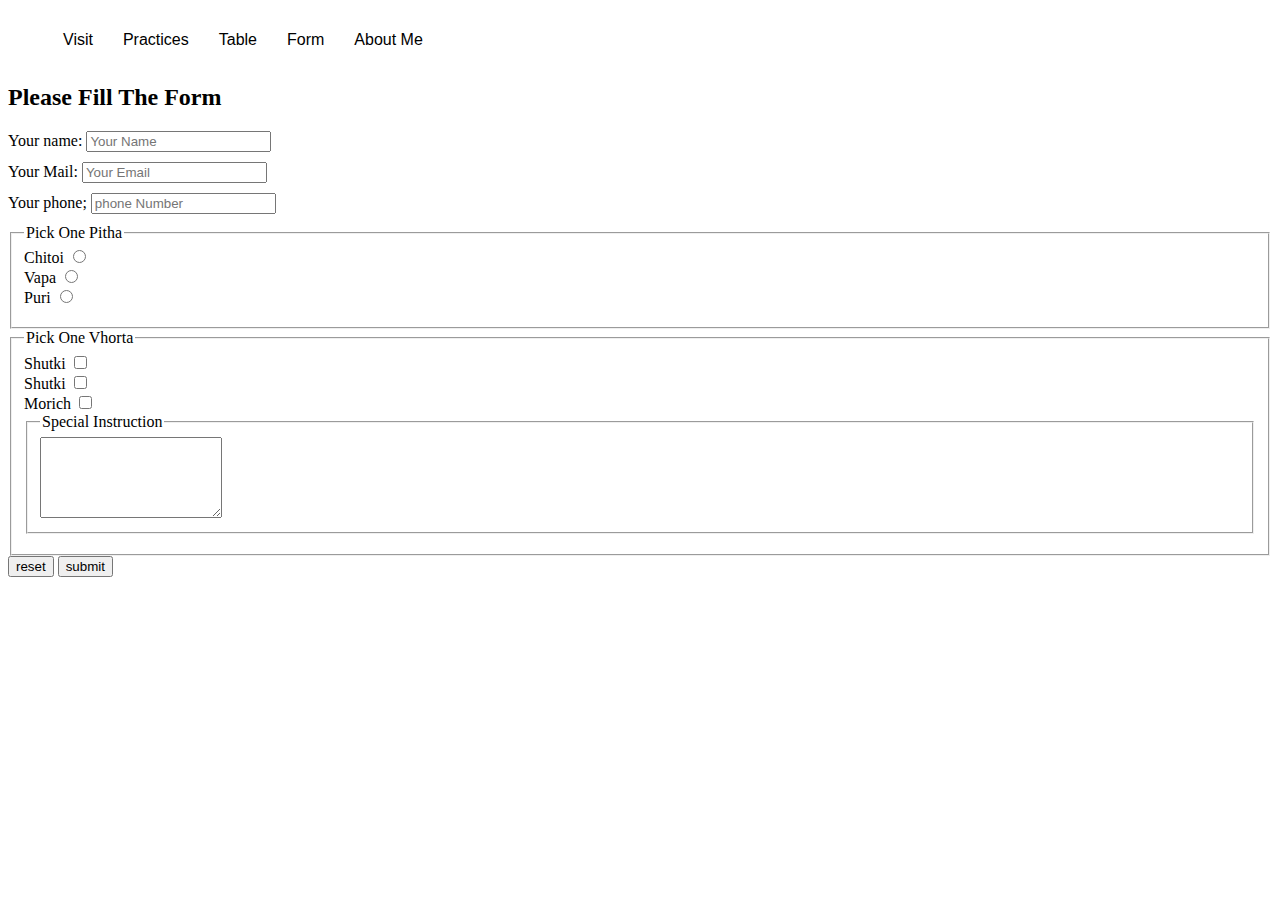
<file: form.html>
<!DOCTYPE html>
<html lang="en">
<head>
    <meta charset="UTF-8">
    <meta name="viewport" content="width=device-width, initial-scale=1.0">
    <title>Submit Your Fears</title>
    <style>
        label{
            display: block;
            margin-bottom: 10px;
        }
        nav > ul > li {
    display: inline;
    margin: 15px;
    font-family: 'Franklin Gothic Medium', 'Arial Narrow', Arial, sans-serif;
}
nav > li {
    text-decoration: none;
}
nav > ul{
    display: flex;
}
nav li{
    list-style: none;
}
nav li a {
    text-decoration: none;
    color: black;
}
nav li:hover{
    background-color: rgb(110, 110, 110);
}
    </style>
</head>
<body>
    <header>
        <nav>
            <ul>
                <li><a href="My Web Site.html">Visit</a></li>
                <li><a href="sadman.html">Practices</a></li>
                <li><a href="table.html">Table</a></li>
                <li><a href="form.html">Form</a></li>
                <li>About Me</li>
            </ul>
        </nav>
    </header>
    <main>
        <section>
            <h2>
                Please Fill The Form
            </h2>
            <form>
                <label for="name">Your name:
                    <input id="name" type="text" placeholder="Your Name">
                </label>
                <label for="Email">Your Mail:
                    <input type="email" id="Email" placeholder="Your Email">
                </label>
                <label for="phone">Your phone;
                    <input type="text" id="phone" placeholder="phone Number">
                </label>
                <fieldset>
                    <legend>
                        Pick One Pitha
                    </legend>
                    <label for="chitoi">Chitoi
                        <input type="radio" name="Pitha" id="chitoi">
                        <label for="Vapa">Vapa
                            <input type="radio" name="Pitha" id="Vapa">
                            <label for="puri">Puri
                                <input type="radio" name="Pitha" id="puri">
                    </label>
                </fieldset>
                <fieldset>
                    <legend>
                        Pick One Vhorta
                    </legend>
                    <label for="shorisha">Shutki
                        <input type="checkbox" name="Vhorta" id="shorisha">
                        <label for="shutki">Shutki
                            <input type="checkbox" name="Vhorta" id="shutki">
                            <label for="Morich">Morich
                                <input type="checkbox" name="Vhorta" id="Morich">
                                <fieldset>
                                    <legend>Special Instruction</legend>
                                    <textarea name="" id="" cols="20" rows="5"></textarea>
                                </fieldset>
                    </label>
                </fieldset>
                <input type="reset" value="reset">
                <input type="submit" value="submit">
            </form>
        </section>
    </main>
</body>
</html>
</file>
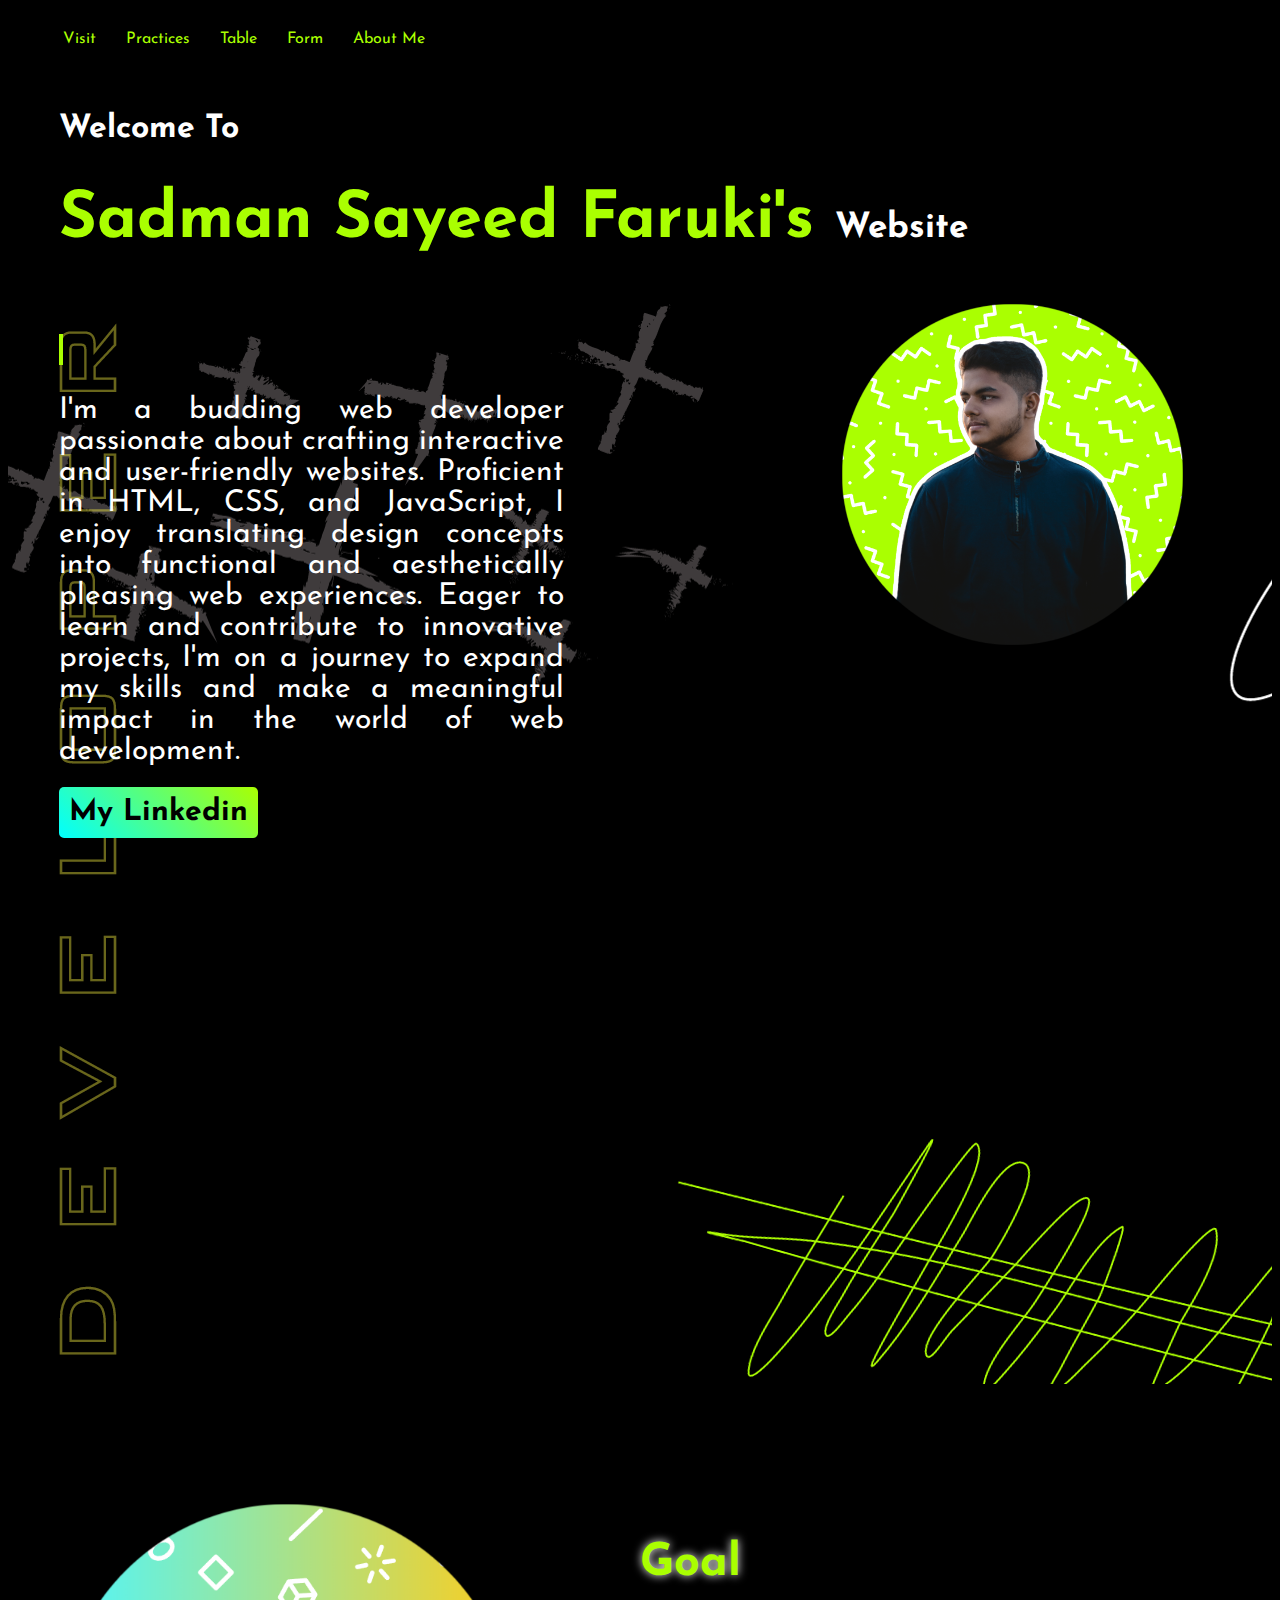
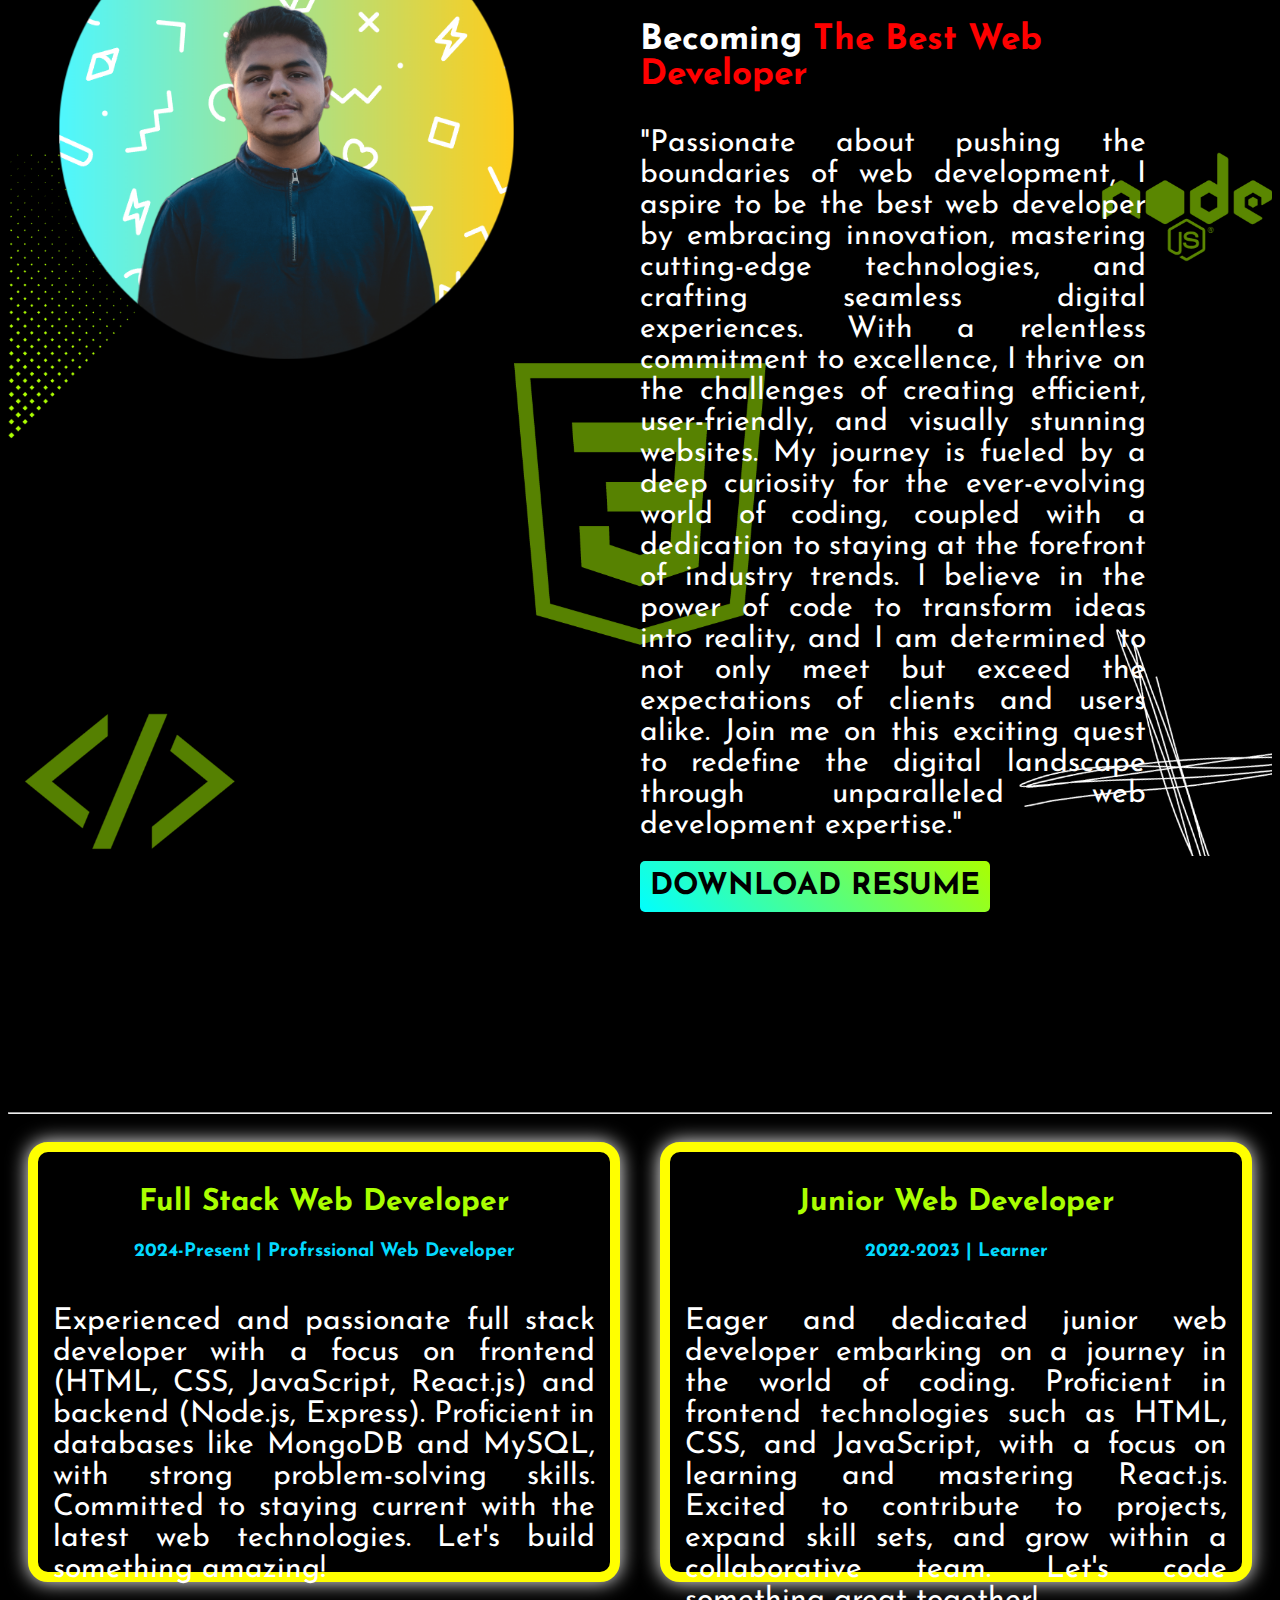
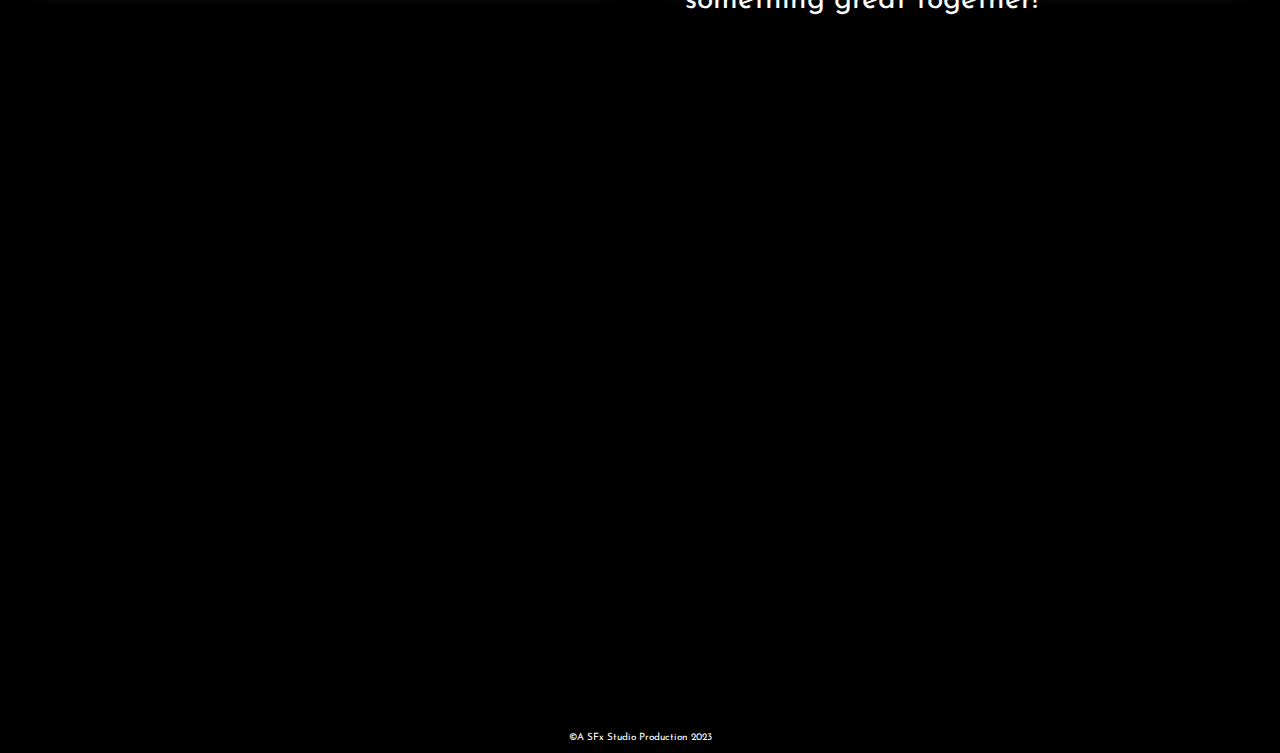
<file: My Web Site.html>
<!DOCTYPE html>
<html lang="en">
<head>
    <meta charset="UTF-8">
    <meta name="viewport" content="width=device-width, initial-scale=1.0">
    <title>Sadman Sayeed Faruki</title>
    <link rel="preconnect" href="https://fonts.googleapis.com">
<link rel="preconnect" href="https://fonts.gstatic.com" crossorigin>
<link href="https://fonts.googleapis.com/css2?family=Edu+TAS+Beginner&display=swap" rel="stylesheet">
<link rel="preconnect" href="https://fonts.googleapis.com">
<link rel="preconnect" href="https://fonts.gstatic.com" crossorigin>
<link href="https://fonts.googleapis.com/css2?family=Edu+TAS+Beginner&family=Josefin+Sans&display=swap" rel="stylesheet">
    <link rel="stylesheet" href="webstyle.css">
</head>
<body>
    <header>
        <nav>
            <ul>
                <li><a href="My Web Site.html">Visit</a></li>
                <li><a href="sadman.html">Practices</a></li>
                <li><a href="table.html">Table</a></li>
                <li><a href="form.html">Form</a></li>
                <li>About Me</li>
            </ul>
        </nav>
    </header>
    <div class="text">
<h1 class="Welcome">Welcome To</h1>
<h1 class="name"><span class="name-color">Sadman Sayeed Faruki's</span> 
<span class="ws">Website</span>
</h1>
</div>
    <section class="top-banner">
     <div class="half-bio">   
         <h3 class="sfx">Being A Web Developer</h3>
        <p id="para">I'm a budding web developer passionate about crafting interactive and user-friendly websites. Proficient in HTML, CSS, and JavaScript, I enjoy translating design concepts into functional and aesthetically pleasing web experiences. Eager to learn and contribute to innovative projects, I'm on a journey to expand my skills and make a meaningful impact in the world of web development.</p>
    <a class="button-link" target="_blank" href="https://www.linkedin.com/in/sadman-faruki-913858266/">My Linkedin</a>
    </div>
     <div>
        <img id="image" class="half-bio" src="images/php2.png" ></img>
    </div>
    </section>
<section class="dream">
    <div class="half-bio">
        <img id="second" src="images/pfp2.png"></img>
    </div>
<div class="half-bio">
<h2 class="Goal">Goal</h2>
<h3>Becoming <span class="best">The Best Web Developer</span></h3>
<p id="para">"Passionate about pushing the boundaries of web development, I aspire to be the best web developer by embracing innovation, mastering cutting-edge technologies, and crafting seamless digital experiences. With a relentless commitment to excellence, I thrive on the challenges of creating efficient, user-friendly, and visually stunning websites. My journey is fueled by a deep curiosity for the ever-evolving world of coding, coupled with a dedication to staying at the forefront of industry trends. I believe in the power of code to transform ideas into reality, and I am determined to not only meet but exceed the expectations of clients and users alike. Join me on this exciting quest to redefine the digital landscape through unparalleled web development expertise."</p>
<a class="button-link" target="_blank" href="https://www.linkedin.com/in/sadman-faruki-913858266/">DOWNLOAD RESUME
</a>
</div>
</section>
<hr>
<section id="experiences">
    <div id="full-stack">
        <h2 class="exp">Full Stack Web Developer</h2>
            <h3 class="red-one">2024-Present | Profrssional Web Developer</h3>
            <br>
            <br>
            <p id="exp">Experienced and passionate full stack developer with a focus on frontend (HTML, CSS, JavaScript, React.js) and backend (Node.js, Express). Proficient in databases like MongoDB and MySQL, with strong problem-solving skills. Committed to staying current with the latest web technologies. Let's build something amazing!</p>

    </div>
    <div id="full-stack" >
        <h2 class="exp">Junior Web Developer</h2>
         <h3 class="red-one">2022-2023 | Learner </h3>
            <br>
            <br>
            <p id="exp">Eager and dedicated junior web developer embarking on a journey in the world of coding. Proficient in frontend technologies such as HTML, CSS, and JavaScript, with a focus on learning and mastering React.js. Excited to contribute to projects, expand skill sets, and grow within a collaborative team. Let's code something great together! </p>
   
    <div>
        
</section>
<footer>
    <p>©A SFx Studio Production 2023</p>
</footer>
</body>
</html>
</file>
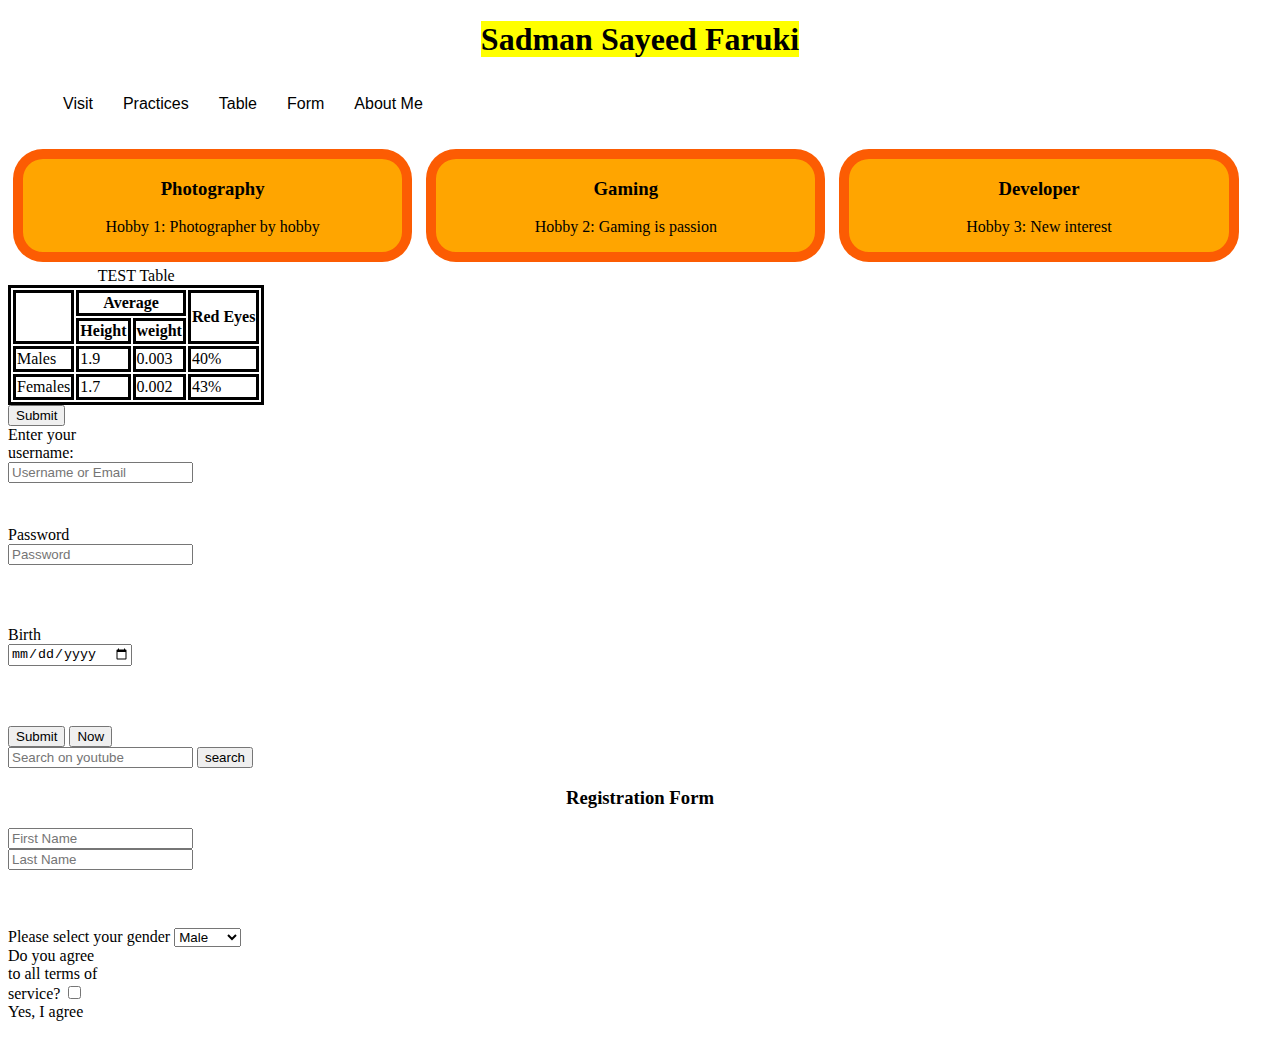
<file: sadman.html>
<!DOCTYPE html>
<html lang="en">
<head>
    <meta charset="UTF-8">
    <meta name="viewport" content="width=device-width, initial-scale=1.0">
    <title>Sadman Sayeed Faruki</title>
    <link rel="stylesheet" href="makeups.css">
</head>
<h1 id="titles"><span class="name">Sadman Sayeed Faruki</span></h1>
<body>
    <header>
        <nav>
            <ul>
                <li><a href="My Web Site.html">Visit</a></li>
                <li><a href="sadman.html">Practices</a></li>
                <li><a href="table.html">Table</a></li>
                <li><a href="form.html">Form</a></li>
                <li>About Me</li>
            </ul>
        </nav>
    </header>
    <div class="margin">
        <h3>Photography</h3>
        <p class="info">Photographer by hobby</p>
    </div>
<div class="margin">
    <h3>Gaming</h3>
    <p class="info">Gaming is passion</p>
</div>
<div class="margin">
    <h3>Developer</h3>
    <p class="info">New interest</p>

</div>
<section>
    <table>
        <thead>
            <caption>TEST Table</caption>
        </thead>
        <tbody>
            <tr>
                <th rowspan="2"></th>
                <th colspan="2">Average</th>
                <th rowspan="2">Red Eyes</th>
            </tr>
            <tr>
                <td><b>Height</b></td>
                <td><b>weight</b></td>
            </tr>
            <tr>
                <td>Males</td>
                <td>1.9</td>
                <td>0.003</td>
                <td>40%</td>
            </tr>
            <tr>
                <td>Females</td>
                <td>1.7</td>
                <td>0.002</td>
                <td>43%</td>
            </tr>
        </tbody>
 
    </table>
</section>
<section>
    <form action="/action">
        <button type="submit">Submit</button>
    <div>
        <label for="username">Enter your username:
        <input type="text" placeholder="Username or Email" id="username" name="username">
        </label>
    </div>
    <div>
        </label>
        <label for="password"> Password
        <input type="password" placeholder="Password" id="password" name="password">
    </label>
    </div>
    <div>
    <label for="birth"> Birth
        <input type="date" id="birth" name="Birth">
    </label>
    </div>
    <button>
        Submit
    </button>
    <input type="submit" value="Now">
    </form>
</section>
<section>  
<form action="https://www.youtube.com/results?">
    <input type="text" placeholder="Search on youtube" name="search_query">
    <button type="submit">search</button>
</form>
</section>
<section>
    <h3>Registration Form</h3>
    <form action="/action"></form>
    <div>
        <input type="text" placeholder="First Name" name="firstname">
        <input type="text" placeholder="Last Name" name="lastname">
    </div>
    <level for="gender">Please select your gender
    <select name="gender" id="gender">
        <option value="m">Male</option>
        <option value="f">Female</option>
        <option value="o">Others</option>
    </select>
    </level>
    </div>
    <div>
        Do you agree to all terms of service?
        <input type="checkbox" id="tos_agree" name="tos_agree">
        <level for="tos_agree">Yes, I agree</level>
    </div>
    </form>
</section>

</body>
</html>
</file>
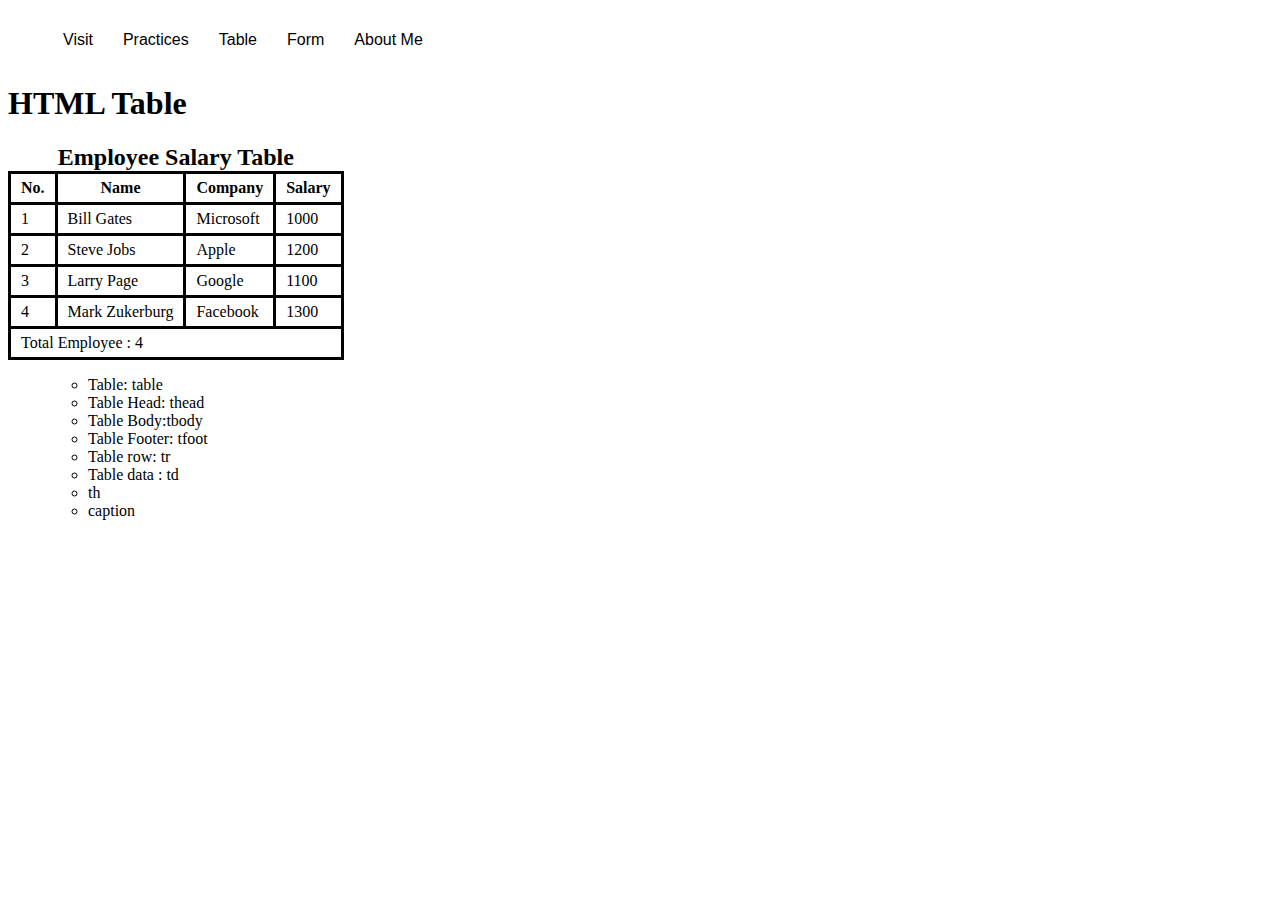
<file: table.html>
<!DOCTYPE html>
<html lang="en">
<head>
    <meta charset="UTF-8">
    <meta name="viewport" content="width=device-width, initial-scale=1.0">
    <title>Document</title>
    <style>
        table{
            border-collapse: collapse;
        }
        td,th{
            border: 3px solid black;
            padding: 5px 10px;
        }
        h2{
            margin: 0;
        }
        nav > ul > li {
    display: inline;
    margin: 15px;
    font-family: 'Franklin Gothic Medium', 'Arial Narrow', Arial, sans-serif;
}
nav > li {
    text-decoration: none;
}
nav > ul{
    display: flex;
}
nav li{
    list-style: none;
}
nav li a {
    text-decoration: none;
    color: black;
}
nav li:hover{
    background-color: rgb(110, 110, 110);
}
    </style>
</head>
<body>
    <header>
        <nav>
            <ul>
                <li><a href="My Web Site.html">Visit</a></li>
                <li><a href="sadman.html">Practices</a></li>
                <li><a href="table.html">Table</a></li>
                <li><a href="form.html">Form</a></li>
                <li>About Me</li>
            </ul>
        </nav>
    </header>
    <h1>HTML Table</h1>
    <table>
        <caption><h2>Employee Salary Table</h2></caption>
        <thead>
            <tr>
                <th>No.</th>
                <th>Name</th>
                <th>Company</th>
                <th>Salary</th>
            </tr>
        </thead>
        <tbody>
            <tr>
                <td>1</td>
                <td>Bill Gates</td>
                <td>Microsoft</td>
                <td>1000</td>
            </tr>
            <tr>
                <td>2</td>
                <td>Steve Jobs</td>
                <td>Apple</td>
                <td>1200</td>
            </tr>   
            <tr>
                <td>3</td>
                <td>Larry Page</td>
                <td>Google</td>
                <td>1100</td>
            </tr>
            <tr>
                <td>4</td>
                <td>Mark Zukerburg</td>
                <td>Facebook</td>
                <td>1300</td>
            </tr>
        </tbody>
        <tfoot>
            <td colspan="4">Total Employee : 4</td>
        </tfoot>
    </table>
    <ul>
        <ul>
            <li>Table: table</li>
            <li>Table Head: thead</li>
            <li>Table Body:tbody</li>
            <li>Table Footer: tfoot</li>
            <li>Table row: tr</li>
            <li>Table data : td</li>
            <li>th</li>
            <li>caption</li>
        </ul>
    </ul>
</body>
</html>
</file>
<file: webstyle.css>
body{
    font-family: 'Josefin Sans', sans-serif;
    color: white;
    background-color: black;
}
nav{
    text-align: center;
}
nav > ul > li {
    display: inline;
    margin: 15px;
}
nav > li {
    text-decoration: none;
}
nav > ul{
    display: flex;
}
nav li{
    list-style: none;
    color: #AAFF01;
}
nav li a {
    text-decoration: none;
    color: #AAFF01;
}
nav li:hover{
    background-color: rgb(110, 110, 110);
}
#image{
    height: 27%;
    width: 27%;
    margin-left: 20%;
    transition: 1s;
}
#image:hover{
    height: 30%;
    width: 30%;
}
.sfx {
    overflow: hidden;
    border-right: .15em solid #AAFF01;
    white-space: nowrap;
    animation: 
      typing 1s forwards;
    font-size: 30px;
    width: 0;
  }
  @keyframes typing {
    from { width: 0 }
    to { width: 48% }
  }
.text{
    margin: 4%;
}
.welcome{
    font-size: 30px;
    margin-left: 2%;
}
.ws{
    font-size: 35px;
}
h1.name{
    font-size: 65px;
}
.name-color{
    color:#AAFF01; 
    transition: 1s;

}
.half-bio{
    font-size: 30px;
    width: 40%;
    float: left;
    margin-right: 2%;
    margin-left: 4%;
    
}
.half-bio img{
    height: 250px;
    width: 250px;
}
.top-banner{

    background-image: url(images/top-banner.png);
    background-repeat: no-repeat;
}
section{
    height: 1200px;
}
.button-link{
    text-decoration: none;
    background-image:linear-gradient(45deg,aqua,#AAFF01);
    color: black;
    padding: 10px 10px;
    border-radius: 5px;
    font-weight: 700;
    border-color: white;
    border-width: 5px;
    transform: 1.5s;
}
.button-link:hover{
    color: black;
    background-color: yellow;
    box-shadow: 0px 0px 20px#fff;
}
#second{
    height: 90%;
    width: 90%;
}
h2{
    color: #AAFF01;
}
#para{
    color: rgb(255, 255, 255);
    text-align: justify;
}
.best{
    color: red;
    transition: 1s;
}
.dream{
    background-image: url(images/second-banner.png);
    background-repeat: no-repeat;
    background-position: center;
    background-size: contain;
}
.red-one{
    color: 	#04d9ff;
    margin: 8px;
    text-align: center;
}
.single{
    height: 32%;
    width: 42%;
}
#exp{
    font-size: 30px;
    text-align: justify;
    margin: 5px;

}
.exp{
    text-align: center;
    font-size: 30px;
}
#experiences{
    display: flex;
    justify-content: space-evenly;
}
#full-stack{
    background-color: black;
    border: 10px solid yellow;
    border-radius: 20px;
    height: 400px;
    width: 700px;
    margin: 20px;
    color:white;
    padding: 10px;
    box-shadow:0px 0px 20px white;
    transition: 1s;

}
footer{
    text-align: center;
    font-size: 10px;
}
#full-stack:hover{
    box-shadow: 0px 0px 40px white;
    color: yellow;
}
span:hover{
    color:cyan;
}
.best:hover{
    color:cyan;
}
.Goal{
animation: cc 3s ease-in-out 0.5s infinite;
text-shadow: #fff 0px 0px 10px;
}
@keyframes cc{
    0%{
        color: #AAFF01; 
        text-shadow:#fff 0px 0px 0px ;       
    }
    50%{
        color: #fff;
        text-shadow: #fff 0px 0px 8px;
    }
    100%{
        color: #AAFF01;
        text-shadow:#fff 0px 0px 0px ;  
    }
}
@media (max-width:414px){
    #experiences{
        flex-wrap: wrap;
    }
    #exp{
        font-size: 10px;
    }
    .exp{
        font-size: 15px;
    }
    #full-stack{
        width: 400px;
    }
    section{
        height: 600px;
    }
    #para{
        font-size: 10px;
    }
    footer{
        font-size: 5px;
    }
}
</file>
<file: makeups.css>
#titles{
    text-align: center;
    font-family: fantasy;
    text-align: center;
}
nav > ul > li {
  display: inline;
  margin: 15px;
  font-family: 'Franklin Gothic Medium', 'Arial Narrow', Arial, sans-serif;
}
nav > li {
  text-decoration: none;
}
nav > ul{
  display: flex;
}
nav li{
  list-style: none;
}
nav li a {
  text-decoration: none;
  color: black;
}
nav li:hover{
  background-color: rgb(110, 110, 110);
}
.name{
    background-color: yellow;
    text-align: center;
    width: 25%;
}
h3{
    text-align: center;
}
.info{
    text-align: center;
}
.margin{
    color: rgb(0, 0, 0);
    background-color: orange;
    margin: 5px;
    border: 10px solid;
    border-color: rgba(248, 6, 6, 0.459);
    border-radius: 30px;
    width: 30%;
    height: 30%;
  display: inline-block;
}
h1:hover{
    font-size: 40px;
    color: orange;
}
body{
    counter-reset: section; 
}
p::before {
    counter-increment: section; /* Increment the value of section counter by 1 */
    content: "Hobby " counter(section) ": "; /* Display counter value in default style (decimal) */
  }
  .container{
    background-color: lightblue;
    text-align: center;

  }
  div{
    height: 100px;
    width: 100px;
  }
  #first{
    background-color: red;
    position:relative ;
    left: 21px;
  }
  #second{
    background-color: blue;
    position:relative;
    top:0px;
    

  }
  #third{
    background-color: yellow;
  }
 table,th,td{
  border: black solid;
 }
</file>
